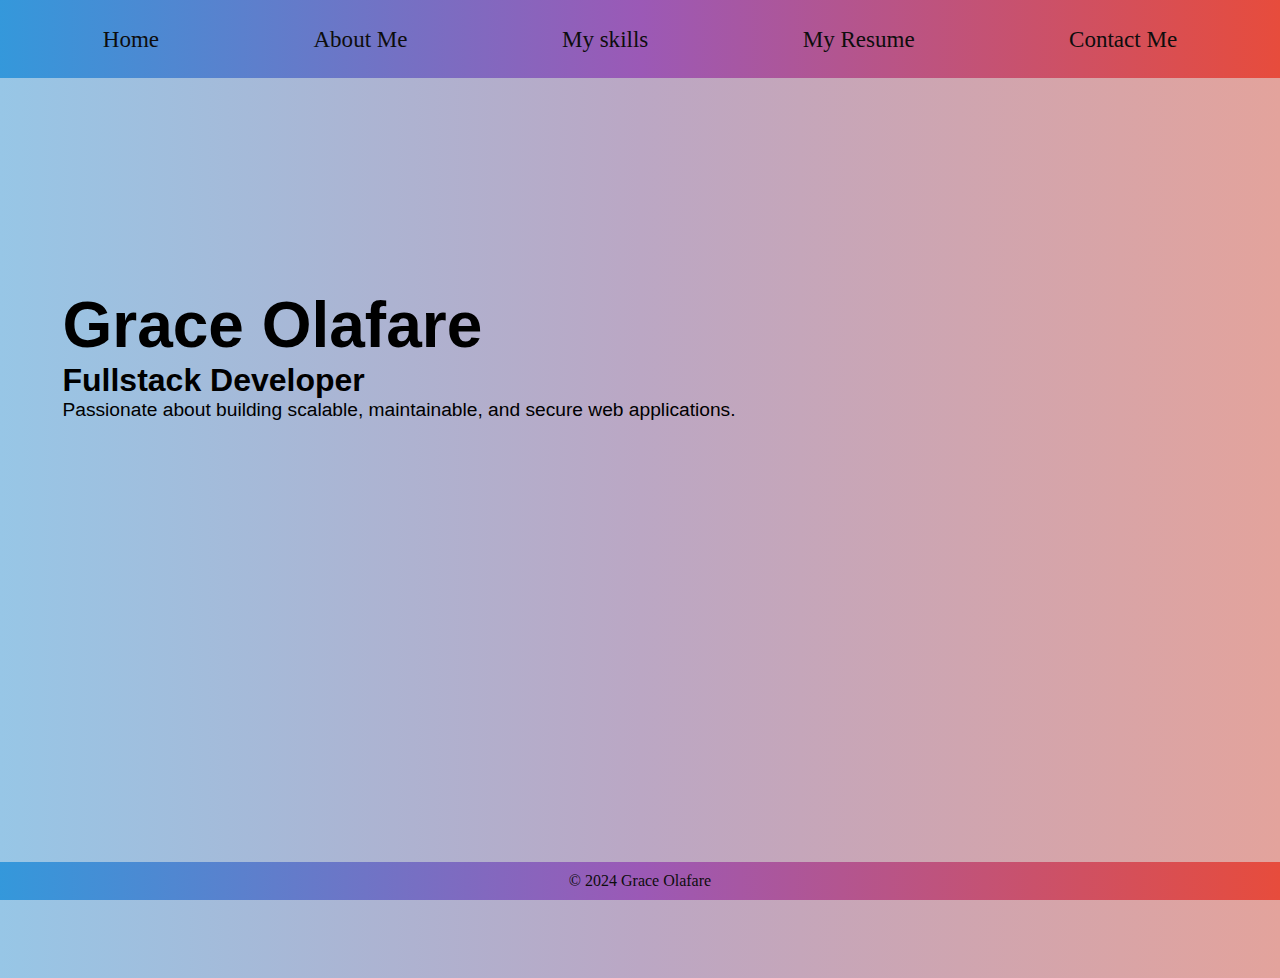
<file: index.html>
<!DOCTYPE html>
<html lang="en">
<head>
    <meta charset="UTF-8">
    <meta name="viewport" content="width=device-width, initial-scale=1.0">
    <title>Portfolio</title>
    <link rel="stylesheet" href="/index.css">
</head>
<body>
    <nav>
        <a href="/"> Home</a>
        <a href="/about.html">About Me</a>
        <a href="/skills.html">My skills</a>
        <a href="/resume.html">My Resume</a>
        <a href="/contact.html">Contact Me</a>
    </nav>
    <!-- Hero -->
    <div class="container">
       
        <div class="content">
            <header>
                <h1 id="slackName">Grace Olafare</h1>
            </header>
            <section id="role">
                <p> Fullstack Developer </p>
               
            </section>
            <section id="body">
                <p>Passionate about building scalable, maintainable, and secure web applications.</p>
               
            </section>
         
        </div>
       
    </div>
      
    <footer>
        <p>&copy; 2024 Grace Olafare</p>
    </footer>


   

   
</body>
</html>
</file>
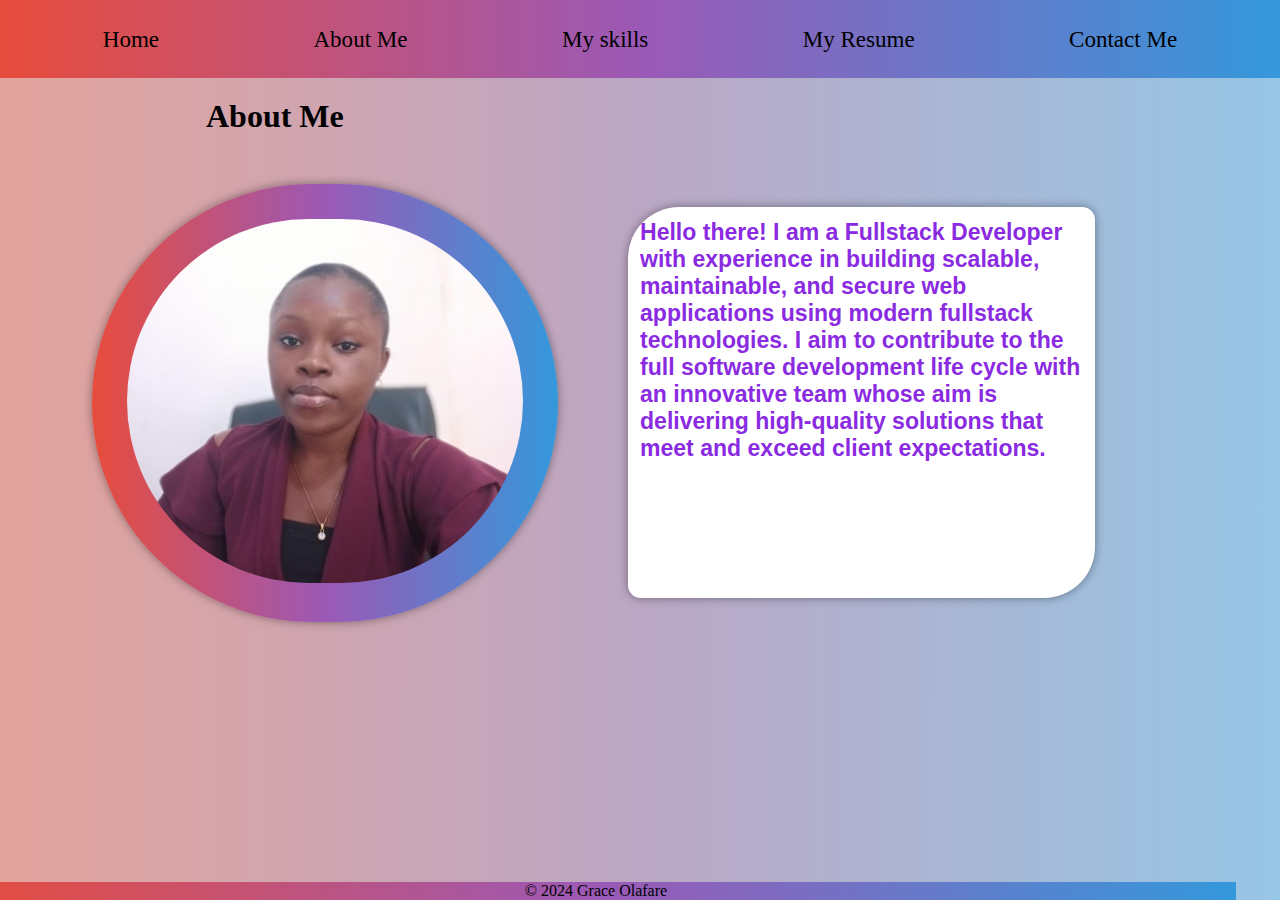
<file: about.html>
<!DOCTYPE html>
<html lang="en">
<head>
    <meta charset="UTF-8">
    <meta name="viewport" content="width=device-width, initial-scale=1.0">
    <title>About</title>
    <link rel="stylesheet" href="/about.css">
</head>
<body>
    <nav>
        <a href="/"> Home</a>
        <a href="/about.html">About Me</a>
        <a href="/skills.html">My skills</a>
        <a href="/resume.html">My Resume</a>
        <a href="/contact.html">Contact Me</a>
    </nav>
    <!-- Hero -->
 


   

       <!-- About Us -->
       <section class="about-section">
        <h1>About Me</h1>
        <div class="about-content">
            <div class="profile-picture">
                <img src="pic2.jpg" alt="Slack Profile Picture" data-testid="slackProfilePicture">
            </div>
            <div id="body">
                <p>Hello there! I am a Fullstack Developer with experience in building scalable, maintainable, and secure web applications using modern fullstack technologies. I aim to contribute to the full software development life cycle with an innovative team whose aim is delivering high-quality solutions that meet and exceed client expectations.</p>        
            </div>
        </div>
       
    
        <footer>
            <p>&copy; 2024 Grace Olafare</p>
        </footer>
       
    </section>

   
   
</body>
</html>
</file>
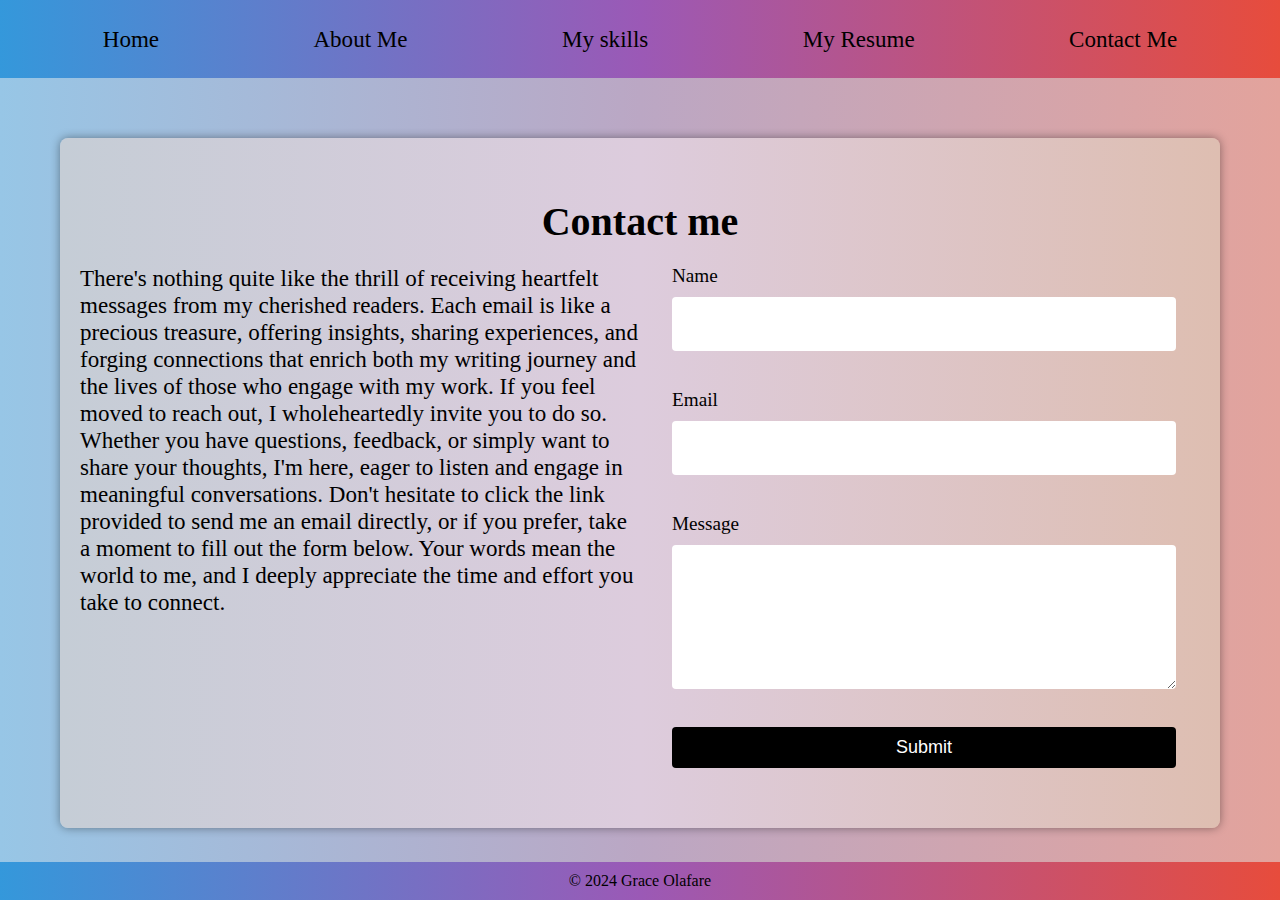
<file: contact.html>
<!DOCTYPE html>
<html lang="en">
<head>
    <meta charset="UTF-8">
    <meta name="viewport" content="width=device-width, initial-scale=1.0">
    <title>Contact</title>
    <link rel="stylesheet" href="/contact.css">
</head>
<body>
    <nav>
        <a href="/"> Home</a>
        <a href="/about.html">About Me</a>
        <a href="/skills.html">My skills</a>
        <a href="/resume.html">My Resume</a>
        <a href="/contact.html">Contact Me</a>
    </nav>
    <!-- Hero -->
 


   

       

       <!-- Contact Us -->
    <section id="contact">
        <h2>Contact me</h2>
       
        <div id="content">
         <div id="word">
            There's nothing quite like the thrill of receiving heartfelt messages from my cherished readers. Each email is like a precious treasure, offering insights, sharing experiences, and forging connections that enrich both my writing journey and the lives of those who engage with my work. If you feel moved to reach out, I wholeheartedly invite you to do so. Whether you have questions, feedback, or simply want to share your thoughts, I'm here, eager to listen and engage in meaningful conversations. Don't hesitate to click the link provided to send me an email directly, or if you prefer, take a moment to fill out the form below. Your words mean the world to me, and I deeply appreciate the time and effort you take to connect.
         </div>

        <form>
            <label>Name</label>
            <input />
            <br />
         
            <label> Email</label>
            <input />
            <br />
        
            <label>Message</label>
            <textarea></textarea>
            <br />
       
            <button>
                Submit
            </button>
     
         
            <!--  -->
        </form>
        </div>
    </section>
    <!--  -->
</body>
<footer>
    <p>&copy; 2024 Grace Olafare</p>
</footer>

</html>
</file>
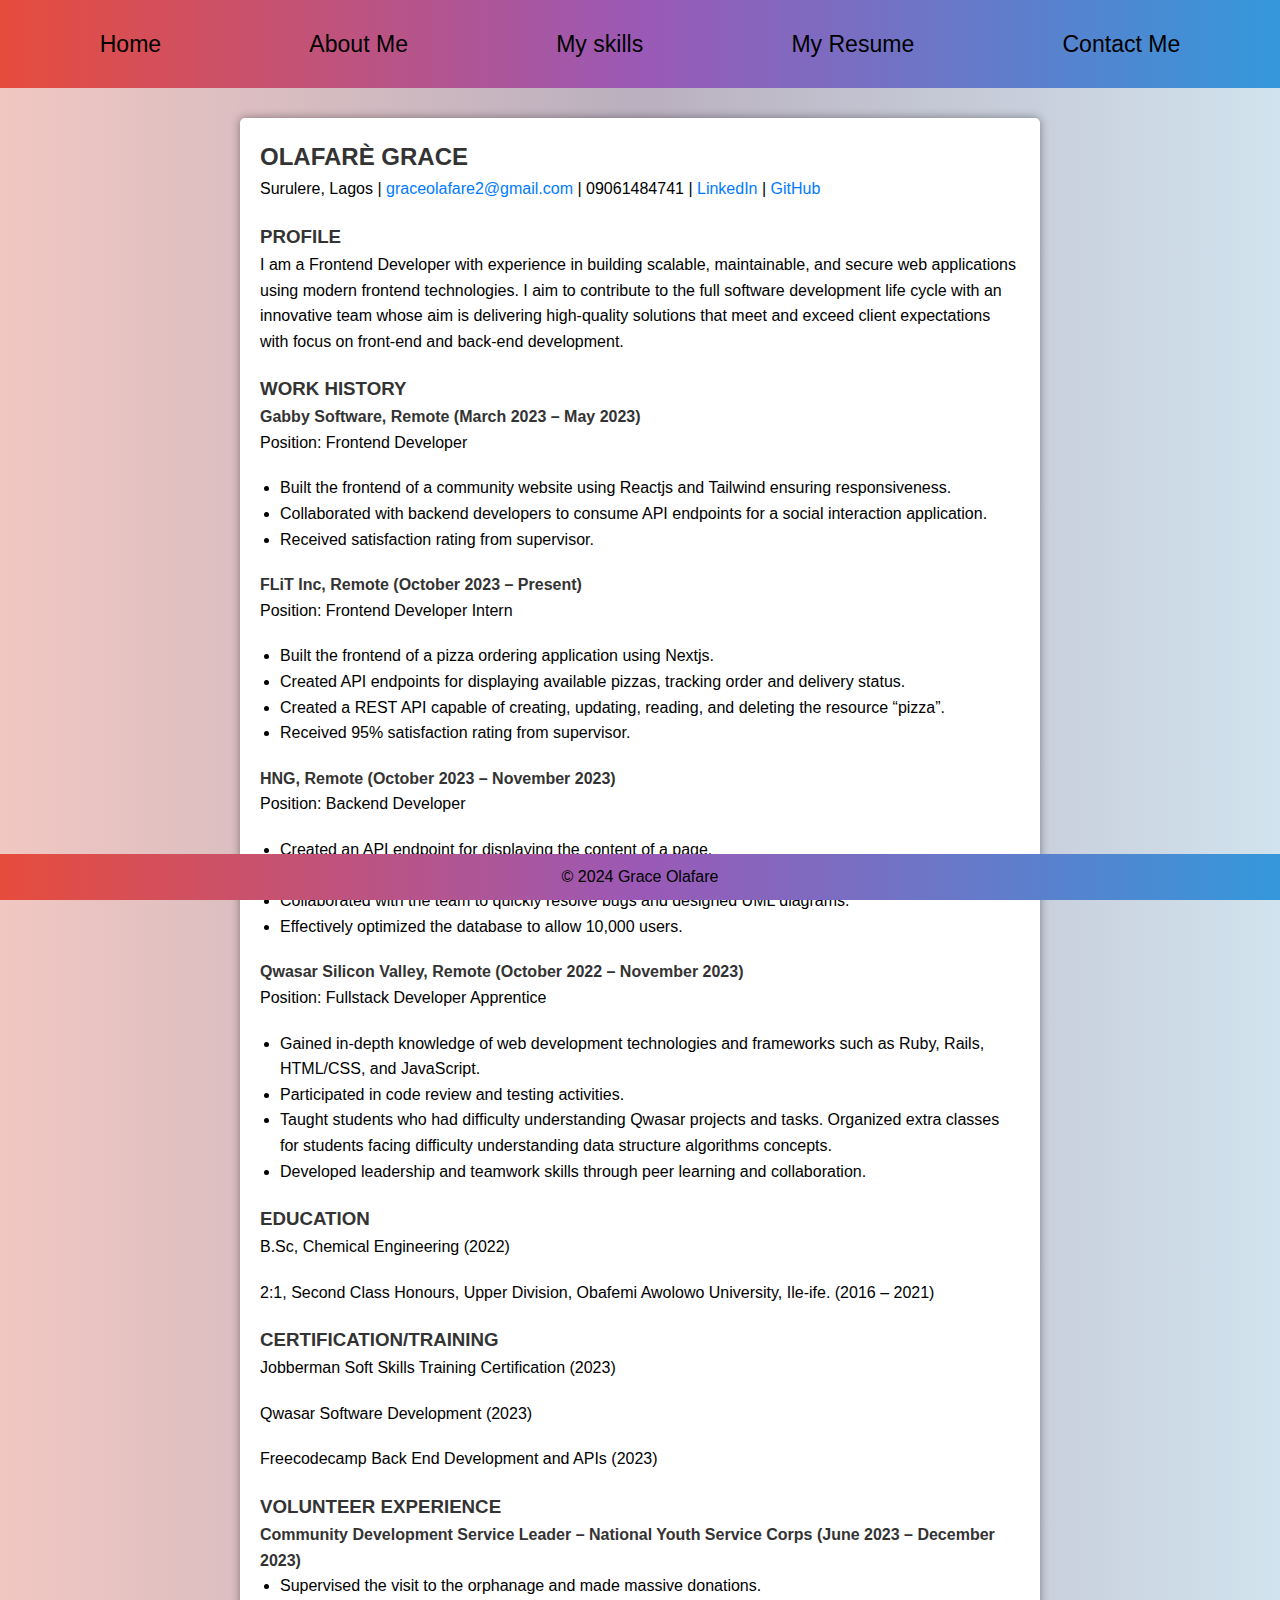
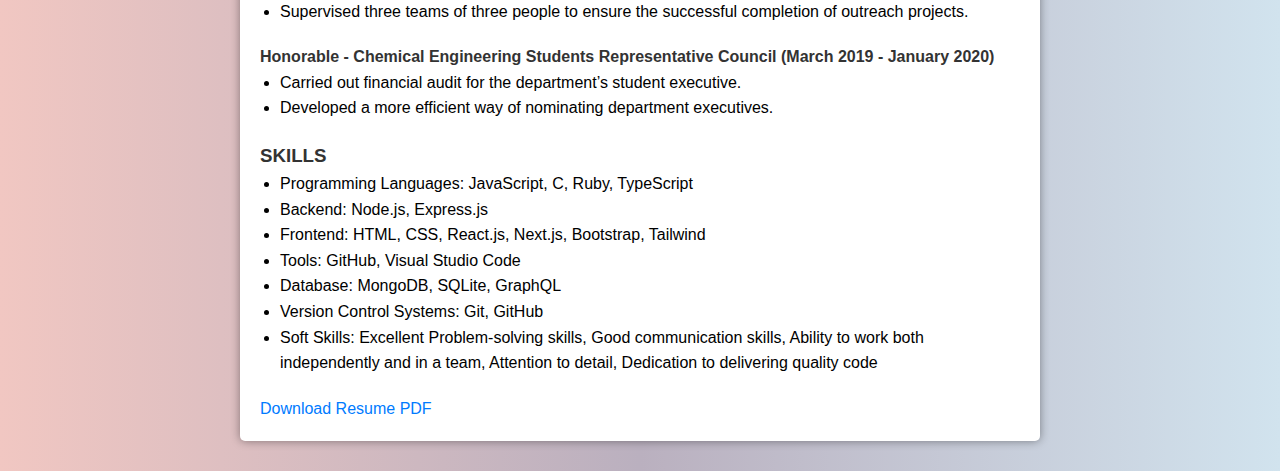
<file: resume.html>
<!DOCTYPE html>
<html lang="en">
<head>
    <meta charset="UTF-8">
    <meta name="viewport" content="width=device-width, initial-scale=1.0">
    <title>Resume</title>
    <link rel="stylesheet" href="/resume.css">
</head>
<body>
    <nav>
        <a href="/"> Home</a>
        <a href="/about.html">About Me</a>
        <a href="/skills.html">My skills</a>
        <a href="/resume.html">My Resume</a>
        <a href="/contact.html">Contact Me</a>
    </nav>
    <!-- Hero -->
 

    

    <main>
        <section class="resume-section">
         
            <div class="resume-content">
                <h2>OLAFARÈ GRACE</h2>
                <p>Surulere, Lagos |  <a href="oluwafunhmi@gmail.com">graceolafare2@gmail.com</a> | 09061484741 | <a href="https://www.linkedin.com/in/graceolafare/">LinkedIn</a> | <a href="https://github.com/Titilola2">GitHub</a></p>
                
                <h3>PROFILE</h3>
                <p>I am a Frontend Developer with experience in building scalable, maintainable, and secure web applications using modern frontend technologies. I aim to contribute to the full software development life cycle with an innovative team whose aim is delivering high-quality solutions that meet and exceed client expectations with focus on front-end and back-end development.</p>
                
                <h3>WORK HISTORY</h3>
                <h4>Gabby Software, Remote (March 2023 – May 2023)</h4>
                <p>Position: Frontend Developer</p>
                <ul>
                    <li>Built the frontend of a community website using Reactjs and Tailwind ensuring responsiveness.</li>
                    <li>Collaborated with backend developers to consume API endpoints for a social interaction application.</li>
                    <li>Received satisfaction rating from supervisor.</li>
                </ul>
                
                <h4>FLiT Inc, Remote (October 2023 – Present)</h4>
                <p>Position: Frontend Developer Intern</p>
                <ul>
                    <li>Built the frontend of a pizza ordering application using Nextjs.</li>
                    <li>Created API endpoints for displaying available pizzas, tracking order and delivery status.</li>
                    <li>Created a REST API capable of creating, updating, reading, and deleting the resource “pizza”.</li>
                    <li>Received 95% satisfaction rating from supervisor.</li>
                </ul>
                
                <h4>HNG, Remote (October 2023 – November 2023)</h4>
                <p>Position: Backend Developer</p>
                <ul>
                    <li>Created an API endpoint for displaying the content of a page.</li>
                    <li>Created a REST API capable of creating, updating, reading, and deleting the resource “pizza”.</li>
                    <li>Collaborated with the team to quickly resolve bugs and designed UML diagrams.</li>
                    <li>Effectively optimized the database to allow 10,000 users.</li>
                </ul>
                
                <h4>Qwasar Silicon Valley, Remote (October 2022 – November 2023)</h4>
                <p>Position: Fullstack Developer Apprentice</p>
                <ul>
                    <li>Gained in-depth knowledge of web development technologies and frameworks such as Ruby, Rails, HTML/CSS, and JavaScript.</li>
                    <li>Participated in code review and testing activities.</li>
                    <li>Taught students who had difficulty understanding Qwasar projects and tasks. Organized extra classes for students facing difficulty understanding data structure algorithms concepts.</li>
                    <li>Developed leadership and teamwork skills through peer learning and collaboration.</li>
                </ul>
                
                <h3>EDUCATION</h3>
                <p>B.Sc, Chemical Engineering (2022)</p>
                <p>2:1, Second Class Honours, Upper Division, Obafemi Awolowo University, Ile-ife. (2016 – 2021)</p>
                
                <h3>CERTIFICATION/TRAINING</h3>
                <p>Jobberman Soft Skills Training Certification (2023)</p>
                <p>Qwasar Software Development (2023)</p>
                <p>Freecodecamp Back End Development and APIs (2023)</p>
                
                <h3>VOLUNTEER EXPERIENCE</h3>
                <h4>Community Development Service Leader – National Youth Service Corps (June 2023 – December 2023)</h4>
                <ul>
                    <li>Supervised the visit to the orphanage and made massive donations.</li>
                    <li>Supervised three teams of three people to ensure the successful completion of outreach projects.</li>
                </ul>
                
                <h4>Honorable - Chemical Engineering Students Representative Council (March 2019 - January 2020)</h4>
                <ul>
                    <li>Carried out financial audit for the department’s student executive.</li>
                    <li>Developed a more efficient way of nominating department executives.</li>
                </ul>
                
                <h3>SKILLS</h3>
                <ul>
                    <li>Programming Languages: JavaScript, C, Ruby, TypeScript</li>
                    <li>Backend: Node.js, Express.js</li>
                    <li>Frontend: HTML, CSS, React.js, Next.js, Bootstrap, Tailwind</li>
                    <li>Tools: GitHub, Visual Studio Code</li>
                    <li>Database: MongoDB, SQLite, GraphQL</li>
                    <li>Version Control Systems: Git, GitHub</li>
                    <li>Soft Skills: Excellent Problem-solving skills, Good communication skills, Ability to work both independently and in a team, Attention to detail, Dedication to delivering quality code</li>
                </ul>
                
                <a href="path/to/your/resume.pdf" download>Download Resume PDF</a>
            </div>
        </section>
    </main>

    <footer>
        <p>&copy; 2024 Grace Olafare</p>
    </footer>
   

</body>
</html>
</file>
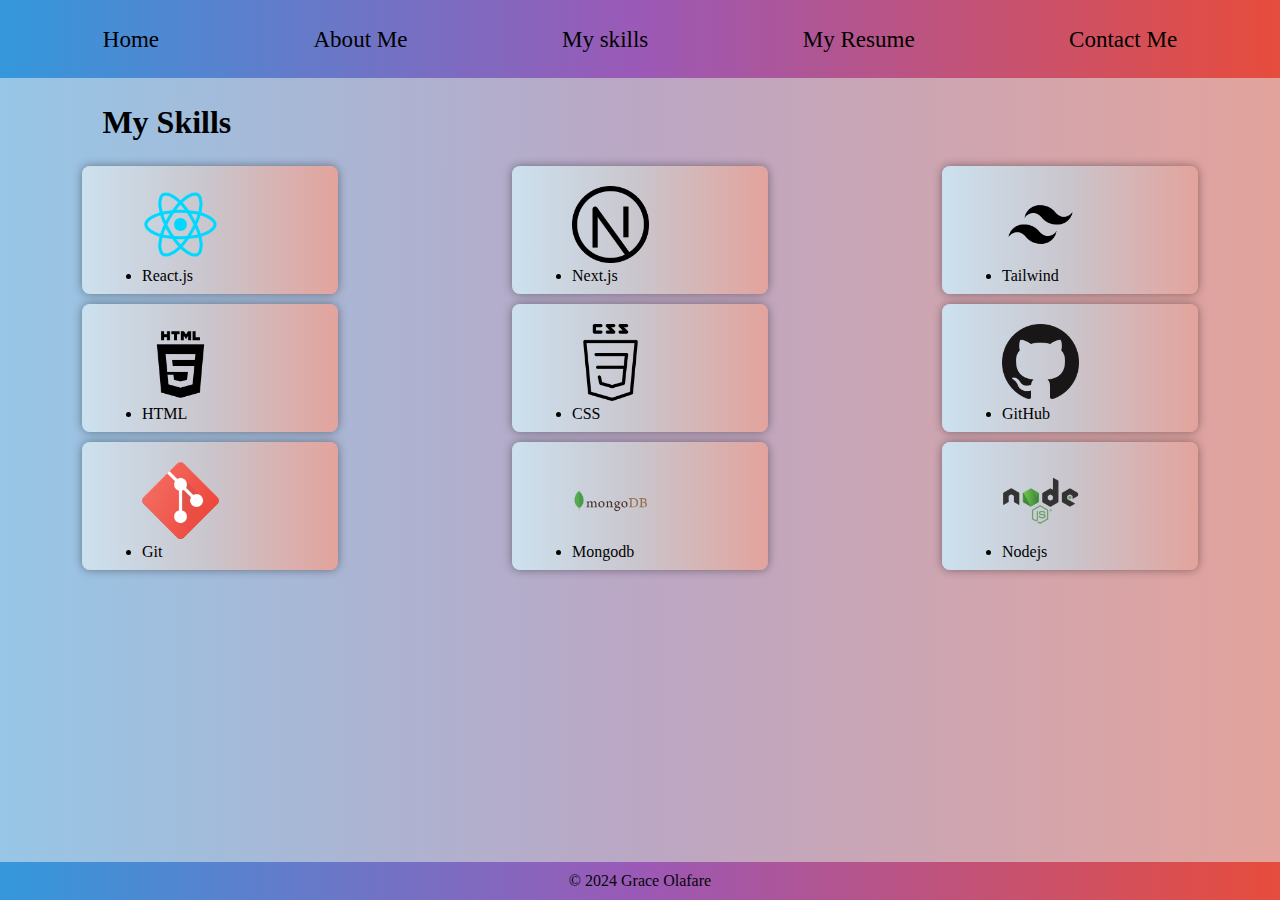
<file: skills.html>
<!DOCTYPE html>
<html lang="en">
<head>
    <meta charset="UTF-8">
    <meta name="viewport" content="width=device-width, initial-scale=1.0">
    <title>Skills</title>
    <link rel="stylesheet" href="/skills.css">
</head>
<body>
    <nav>
        <a href="/"> Home</a>
        <a href="/about.html">About Me</a>
        <a href="/skills.html">My skills</a>
        <a href="/resume.html">My Resume</a>
        <a href="/contact.html">Contact Me</a>
    </nav>
    <!-- Hero -->
 
    <main>
        <h1>My Skills</h1>
        <div id="skills">
        <section class="skills-section">   
            <ul>
                <div class="skill-name">
                    <img src="react.png" alt="Slack Profile Picture" data-testid="slackProfilePicture">
                </div>
                <li> React.js</li>
            </ul>
        </section>
        <section class="skills-section">   
            <ul>     
                <div class="skill-name">
                    <img src="nextjs.png" alt="Slack Profile Picture" data-testid="slackProfilePicture">
                </div>
                <li> Next.js </li>
            </ul>
        </section>
        <section class="skills-section">   
            <ul>
                <div class="skill-name">
                    <img src="tailwind.png" alt="Slack Profile Picture" data-testid="slackProfilePicture">
                </div>
                <li> Tailwind</li>
             
            </ul>
        </section>
        <section class="skills-section">   
            <ul>
                <div class="skill-name">
                    <img src="html.png" alt="Slack Profile Picture" data-testid="slackProfilePicture">
                </div>
                <li>HTML</li>
            </ul>
        </section>
        <section class="skills-section">   
            <ul>
                <div class="skill-name">
                    <img src="css.png" alt="Slack Profile Picture" data-testid="slackProfilePicture">
                </div>
                <li> CSS</li>
            </ul>
        </section>
        <section class="skills-section">   
            <ul>
                <div class="skill-name">
                    <img src="github.png" alt="Slack Profile Picture" data-testid="slackProfilePicture">
                </div>
                <li>GitHub</li>
            </ul>
        </section>
        <section class="skills-section">   
            <ul>
                <div class="skill-name">
                    <img src="git.png" alt="Slack Profile Picture" data-testid="slackProfilePicture">
                </div>
                <li>Git</li>
            </ul>
        </section>
        <section class="skills-section">   
            <ul>
                <div class="skill-name">
                    <img src="mongodb.png" alt="Slack Profile Picture" data-testid="slackProfilePicture">
                </div>
                <li>Mongodb</li>
            </ul>
        </section>
        <section class="skills-section">   
            <ul>
                <div class="skill-name">
                    <img src="nodejs.png" alt="Slack Profile Picture" data-testid="slackProfilePicture">
                </div>
                <li>Nodejs</li>
            </ul>
        </section>
    </div>
    </main>
    <footer>
        <p>&copy; 2024 Grace Olafare</p>
    </footer>
</body>
</html>
</file>
<file: index.css>
/* Reset browser styling*/

*{
    margin: 0;
    box-sizing: border-box;
    
}


nav{
    background: linear-gradient(to right, #3498db, #9b59b6, #e74c3c);
    padding: 2vw;
    display: flex;
    justify-content: space-around;
  
    font-size: 1.8vw;
}

nav a{
color: rgb(13, 13, 13);
text-decoration: none;
}

nav a:hover{
    text-decoration: underline;
}

.hero {
 
    display: flex;
    flex-direction: column;
    align-items: center;
    gap: 30px;
    padding: 12px;
}
.container {
    background: linear-gradient(to right, #97c6e6, #bba7c4, #e3a39c);
    height: 100vh;
    padding: 2% 2%;
}

.content {
    margin-top: 15%;
    margin-left: 3%;
    font-size: 1.8vw;
    width: 60%;
}

.profile-picture{
    width:20%;
}
#role{
font-size: 2.5vw;
font-family: 'Segoe UI', Tahoma, Geneva, Verdana, sans-serif;
font-weight: 600;
}
#body {
    font-size: 1.5vw;
    font-family: 'Segoe UI', Tahoma, Geneva, Verdana, sans-serif;;

}
#slackName {
    font-size: 5vw;
    font-family:'Segoe UI', Tahoma, Geneva, Verdana, sans-serif;
}
footer {
    background: linear-gradient(to right, #3498db, #9b59b6, #e74c3c);
    color:  rgb(13, 13, 13);
    text-align: center;
    padding: 10px 0;
    position: fixed;
    width: 100%;
    bottom: 0;
}

@media (max-width: 768px) {
    nav {
        font-size: 2.5vw;
        padding: 3vw;
    }

    .content {
        font-size: 2.5vw;
        margin-top: 10%;
        margin-left: 5%;
        width: 80%;
    }

    .profile-picture {
        width: 30%;
    }

    #role {
        font-size: 4vw;
    }

    #body {
        font-size: 2vw;
    }

    #slackName {
        font-size: 7vw;
    }
}


@media (max-width: 480px) {
    nav {
        font-size: 4vw;
        flex-direction: column;
        padding: 6vw;
    }
    nav a{
       border-top: #e3a39c;
       padding: 1%;
        }

    .content {
        font-size: 6vw;
        margin-top: 5%;
        margin-left: 3%;
        width: 100%;
    }

  

    #role {
        font-size: 8vw;
    }

    #body {
        font-size: 6vw;
    }

    #slackName {
        font-size: 10vw;
    }

    footer {
        font-size: 4vw;
    }
}
</file>
<file: about.css>
/* Reset browser styling*/

*{
    margin: 0;
    box-sizing: border-box;
}

img,
video,
audio {
    max-width: 100%;
}

nav{
   background: linear-gradient(to right, #e74c3c, #9b59b6, #3498db);
    padding: 2vw;
    display: flex;
    justify-content: space-around;

    font-size: 1.8vw;
}

nav a{
color: black;
text-decoration: none;
}

nav a:hover{
    text-decoration: underline;
}
.about-content {
    display: flex;
    flex-direction: row;
    padding: 3%;
}
.profile-picture {
    background: linear-gradient(to right, #e74c3c, #9b59b6, #3498db);
    width: 40%;  
    border-radius: 20vw;
    box-shadow: 0 0 10px rgba(0, 0, 0, 0.4);
    padding: 3%;
    margin: 1% 3%;
}
.profile-picture img {
   border-radius: 20vw; 
}

#body {
width: 40%;
margin: 3%;
font-size: 1.8vw;
font-family:'Segoe UI', Tahoma, Geneva, Verdana, sans-serif;
background-color: white;
font-weight: 600;
color:blueviolet;
border-radius: 4vw 1vw;
box-shadow: 0 0 10px rgba(0, 0, 0, 0.4);
padding: 1%;
}

body{
    background: linear-gradient(to right, #e3a39c, #bba7c4,  #97c6e6);
}
.about-section {
    max-width: 100vw;
    max-height: 100vh;
    margin: 0 0;
    background: linear-gradient(to right, #e3a39c, #bba7c4,  #97c6e6);
    padding: 20px;
   
}
.about-section h1 {
    font-size: 2.5vw;
    text-align: left;
    margin-left: 15%;

}

footer {
    background: linear-gradient(to right, #e74c3c, #9b59b6, #3498db);
    color: black;
    text-align: center;
    padding: 0 0;
    position: fixed;
    width: 100%;
    bottom: 0;
    margin-left: -5%;
}



@media (max-width: 480px) {
    nav {
        font-size: 4vw;
        flex-direction: column;
        padding: 6vw;
    }
    nav a{
       border-top: #e3a39c;
       padding: 1%;
        }
    .about-content {
        flex-direction: column;
        padding: 10%;
    }

    .profile-picture {
        width: 70%;
        margin: 5% auto;
    }

    #body {
        width: 100%;
        margin: 10% auto;
        font-size: 4vw;
    }

    .about-section h1 {
        font-size: 5vw;
        margin-left: 5%;
    }

    footer {
        font-size: 4vw;
        padding: 2vw 0;
    }
}
</file>
<file: contact.css>
/* Reset browser styling*/

*{
    margin: 0;
    box-sizing: border-box;
}

img,
video,
audio {
    max-width: 100%;
}

nav{
    background: linear-gradient(to right, #3498db, #9b59b6, #e74c3c);
    padding: 2vw;
    display: flex;
    justify-content: space-around;
    font-size: 1.8vw;
}

nav a{
color: black;
text-decoration: none;
}

nav a:hover{
    text-decoration: underline;
}

.hero {
    margin-top: 30px;
    display: flex;
    flex-direction: column;
    align-items: center;
    gap: 30px;
    padding: 12px;
}

hero.h1 {
    font-size: 40px;
    text-align: center;
}


sub-hero h2{
    text-align: center;
    font-size: 25px;
}

.sub-hero h2 span {
    color: dodgerblue;
}

.sub-hero img {
border-radius: 8px;
}
body{
    background: linear-gradient(to right, #97c6e6, #bba7c4, #e3a39c);
}


#contact {
    background: linear-gradient(to right, #c5cdd6, #ddccdd, #debeb1);
margin: 60px;
padding: 60px 20px;
display: flex;

flex-direction: column;
gap: 20px;
align-items: center;
justify-content: center;
border-radius: 8px;
border-radius: 8px;
box-shadow: 0 0 10px rgba(0, 0, 0, 0.4);
}

#contact h2 {
color: black;
font-size: 40px;
}



#contact form{
    display: flex;
    flex-direction: column;
    gap: 10px;
  width: 45%;

}
#content{
    display: flex;
    flex-direction: row;
    gap: 2rem;

}
#word {
    width: 50%;
    font-size: 1.8vw;
}


#contact form label {
font-size: 1.5vw;
}

#contact form textarea {
    padding: 10px 12px;
    border: orange;
    border-radius: 4px;
    height: 16vh;
}


#contact form input {
    padding: 10px 12px;
    border: orange;
    border-radius: 4px;
    height: 6vh;
}


#contact form button {
    background-color: black;
    color: white;
    border: none;
    padding: 10px 12px;
    font-size: 18px;
    border-radius: 4px;
    cursor: pointer;
}



footer {
    background: linear-gradient(to right, #3498db, #9b59b6, #e74c3c);
    color: black;
    text-align: center;
    padding: 10px 0;
    position: fixed;
    width: 100%;
    bottom: 0;
}

@media (max-width: 480px) {
    nav {
        font-size: 4vw;
        flex-direction: column;
        padding: 6vw;
    }
    nav a{
       border-top: #e3a39c;
       padding: 1%;
        }
        .hero h1 {
            font-size: 8vw;
        }
    
        .sub-hero h2 {
            font-size: 5vw;
        }
    
        #contact {
            margin: 20px;
            padding: 20px 10px;
        }
    
        #contact h2 {
            font-size: 8vw;
        }
    
        #contact form {
            width: 90%;
        }
    
        #content {
            flex-direction: column;
            gap: 1rem;
        }
    
        #word {
            width: 100%;
            font-size: 4vw;
        }
    
        #contact form label, #contact form input, #contact form textarea {
            font-size: 3vw;
        }
    
    footer {
        font-size: 4vw;
        padding: 2vw 0;
    }
}
</file>
<file: resume.css>
/* Reset browser styling*/

*{
    margin: 0;
    box-sizing: border-box;
}

img,
video,
audio {
    max-width: 100%;
}

nav{
    background: linear-gradient(to right, #e74c3c, #9b59b6, #3498db);
    padding: 2vw;
    display: flex;
    justify-content: space-around;
    font-size: 1.8vw;
}

nav a{
color: black;
text-decoration: none;
}

nav a:hover{
    text-decoration: underline;
}

.hero {
    margin-top: 30px;
    display: flex;
    flex-direction: column;
    align-items: center;
    gap: 30px;
    padding: 12px;
}


body {
    font-family: Arial, sans-serif;
    margin: 0;
    padding: 0;
    line-height: 1.6;
    background-color: #f4f4f4;
}

header {
    background: #333;
    color: #fff;
    padding: 10px 0;
}

nav ul {
    list-style: none;
    padding: 0;
    text-align: center;
}

nav ul li {
    display: inline;
    margin: 0 10px;
}

nav ul li a {
    color: #fff;
    text-decoration: none;
}

main {
    padding: 30px;
    background: linear-gradient(to right, #f1c7c2, #bab0bf,  #d1e3ee);
}

.resume-section {
    max-width: 800px;
    margin: 0 auto;
    background: #fff;
    padding: 20px;
    border-radius: 5px;
    box-shadow: 0 0 10px rgba(0, 0, 0, 0.4);
}

.resume-section h1, .resume-section h2, .resume-section h3, .resume-section h4 {
    color: #333;
}

.resume-section p, .resume-section ul {
    margin-bottom: 20px;
}

.resume-section ul {
    list-style: disc;
    padding-left: 20px;
}

.resume-section a {
    color: #007bff;
    text-decoration: none;
}

.resume-section a:hover {
    text-decoration: underline;
}

footer {
    background: linear-gradient(to right, #e74c3c, #9b59b6, #3498db);
    color: black;
    font-weight: 300;
    text-align: center;
    padding: 10px 0;
    position: fixed;
    width: 100%;
    bottom: 0;
}

@media (max-width: 480px) {
    nav {
        font-size: 4vw;
        flex-direction: column;
        padding: 6vw;
    }
    nav a{
       border-top: #e3a39c;
       padding: 1%;
        }
    }
</file>
<file: skills.css>
/* Reset browser styling*/

*{
    margin: 0;
    box-sizing: border-box;
}

img,
video,
audio {
    max-width: 100%;
}
body {
    background: linear-gradient(to right, #97c6e6, #bba7c4, #e3a39c);
}
nav{
    background: linear-gradient(to right, #3498db, #9b59b6, #e74c3c);
    padding: 2vw;
    display: flex;
    justify-content: space-around;
 
    font-size: 1.8vw;
}

nav a{
color: black;
text-decoration: none;
}

nav a:hover{
    text-decoration: underline;
}

main h1{
    padding: 2vw 8vw;
    background: linear-gradient(to right, #97c6e6, #bba7c4, #e3a39c);
}

#skills {
    display: grid;
    grid-template-columns: repeat(3, 1fr); 
    gap: 10px;
}
 .skills-section {
    width: 20vw;
    height: 10vw;
    margin: 0 auto;
    background: linear-gradient(to right, #cce1ef, #cac5cc, #e3a39c);
    padding: 20px;
    border-radius: 8px;
    box-shadow: 0 0 10px rgba(0, 0, 0, 0.4);

}
.skill-name {
    width: 6vw;
}
footer {
    background: linear-gradient(to right, #3498db, #9b59b6, #e74c3c);
    color: #050505;
    text-align: center;
    padding: 10px 0;
    position: fixed;
    width: 100%;
    bottom: 0;
}

@media (max-width: 480px) {
    nav {
        font-size: 4vw;
        flex-direction: column;
        padding: 6vw;
    }
    nav a{
       border-top: #e3a39c;
       padding: 1%;
        }
        .skill-name {
            width: 20vw;
        }
    main h1 {
        padding: 4vw 2vw;
        font-size: 6vw;
    }

    #skills {
        grid-template-columns: 1fr;
        gap: 20px;
        margin-bottom: 20%;
    }

    .skills-section {
        width: 80vw;
        height: 40vw;
        padding: 40px;
        
    }

    footer {
       
        font-size: 4vw;
        padding: 2vw 0;
    }
}
</file>
